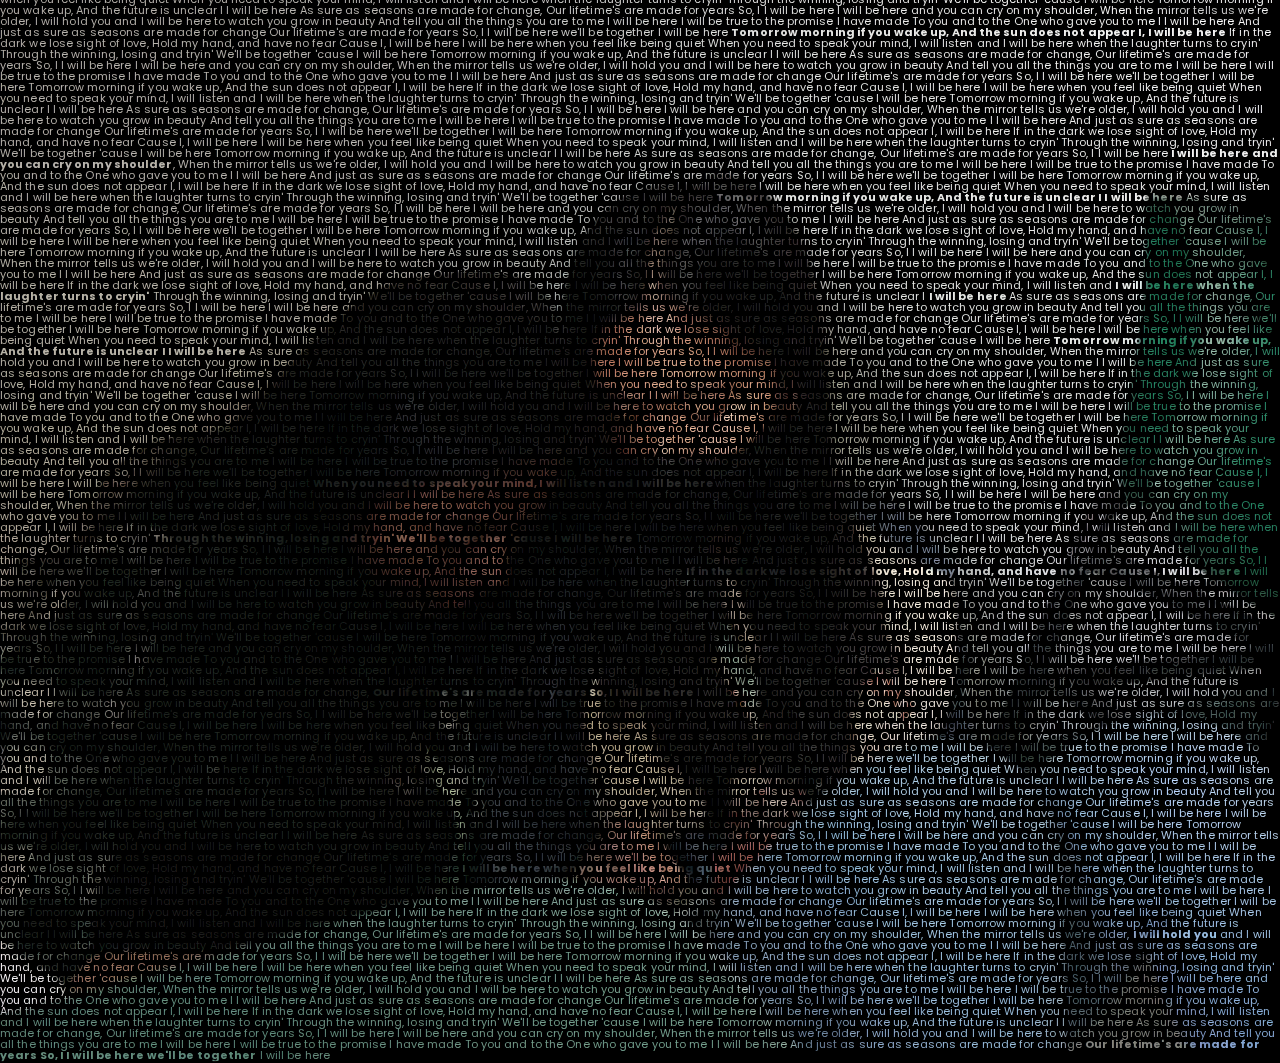
<file: index.html>
<!DOCTYPE html>
<html lang="en">
 
<head>
    <meta charset="UTF-8">
    <meta http-equiv="X-UA-Compatible" content="IE=edge">
    <meta name="viewport" content="width=device-width, initial-scale=1.0">
    <title>eheheheheheh</title>
    <link rel="stylesheet" href="style.css">
</head>
 
<body>
    <p>
        Tomorrow morning if you wake up,
        And the sun does not appear
        I, <strong>will be here</strong>
        If in the dark we lose sight of love,
        Hold my hand, and have no fear
        Cause I, I will be here
        I will be here when you feel like being quiet
        When you need to speak your mind,
        I will listen and
        I will be here when the laughter turns to cryin'
        Through the winning, losing and tryin'
        We'll be together 'cause I will be here
        Tomorrow morning if you wake up,
        And the future is unclear
        I I will be here
        As sure as seasons are made for change,
        Our lifetime's are made for years
        So, I I will be here
        <strong>will be here and you can cry on my shoulder</strong>,
        When the mirror tells us we're older,
        I will hold you and
        I will be here to watch you grow in beauty
        And tell you all the things you are to me
        I will be here
        I will be true to the promise I have made
        To you and to the One who gave you to me
        I I will be here
        And just as sure as seasons are made for change
        Our lifetime's are made for years
        So, I I will be here we'll be together
        I will be here
        Tomorrow morning if you wake up,
        And the sun does not appear
        I, I will be here
        If in the dark we lose sight of love,
        Hold my hand, and have no fear
        Cause I, I will be here
        I will be here when you feel like being quiet
        When you need to speak your mind,
        I will listen and
        I will be here when the laughter turns to cryin'
        Through the winning, losing and tryin'
        We'll be together 'cause I will be here
        Tomorrow morning if you wake up,
        And the future is unclear
        I I will be here
        As sure as seasons are made for change,
        Our lifetime's are made for years
        So, I I will be here
        I will be here and you can cry on my shoulder,
        When the mirror tells us we're older,
        I will hold you and
        I will be here to watch you grow in beauty
        And tell you all the things you are to me
        I will be here
        I will be true to the promise I have made
        To you and to the One who gave you to me
        I I will be here
        And just as sure as seasons are made for change
        Our lifetime's are made for years
        So, I I will be here we'll be together
        I will be here Tomorrow morning if you wake up,
        And the sun does not appear
        I, I will be here
        If in the dark we lose sight of love,
        Hold my hand, and have no fear
        Cause I, I will be here
        I will be here when you feel like being quiet
        When you need to speak your mind,
        I will listen and
        I will be here when the laughter turns to cryin'
        Through the winning, losing and tryin'
        We'll be together 'cause I will be here
        Tomorrow morning if you wake up,
        And the future is unclear
        I I will be here
        As sure as seasons are made for change,
        Our lifetime's are made for years
        So, I I will be here
        I will be here and you can cry on my shoulder,
        When the mirror tells us we're older,
        I will hold you and
        I will be here to watch you grow in beauty
        And tell you all the things you are to me
        I will be here
        I will be true to the promise I have made
        To you and to the One who gave you to me
        I I will be here
        And just as sure as seasons are made for change
        Our lifetime's are made for years
        So, I I will be here we'll be together
        I will be here Tomorrow morning if you wake up,
        And the sun does not appear
        I, I will be here
        If in the dark we lose sight of love,
        Hold my hand, and have no fear
        Cause I, I will be here
        I will be here when you feel like being quiet
        When you need to speak your mind,
        I will listen and
        I will be here when the laughter turns to cryin'
        Through the winning, losing and tryin'
        We'll be together 'cause I will be here
        Tomorrow morning if you wake up,
        And the future is unclear
        I I will be here
        As sure as seasons are made for change,
        Our lifetime's are made for years
        So, I I will be here
        I will be here and you can cry on my shoulder,
        When the mirror tells us we're older,
        I will hold you and
        I will be here to watch you grow in beauty
        And tell you all the things you are to me
        I will be here
        I will be true to the promise I have made
        To you and to the One who gave you to me
        I I will be here
        And just as sure as seasons are made for change
        Our lifetime's are made for years
        So, I I will be here we'll be together
        I will be here <strong>Tomorrow morning if you wake up,
        And the sun does not appear
        I, I will be here</strong>
        If in the dark we lose sight of love,
        Hold my hand, and have no fear
        Cause I, I will be here
        I will be here when you feel like being quiet
        When you need to speak your mind,
        I will listen and
        I will be here when the laughter turns to cryin'
        Through the winning, losing and tryin'
        We'll be together 'cause I will be here
        Tomorrow morning if you wake up,
        And the future is unclear
        I I will be here
        As sure as seasons are made for change,
        Our lifetime's are made for years
        So, I I will be here
        I will be here and you can cry on my shoulder,
        When the mirror tells us we're older,
        I will hold you and
        I will be here to watch you grow in beauty
        And tell you all the things you are to me
        I will be here
        I will be true to the promise I have made
        To you and to the One who gave you to me
        I I will be here
        And just as sure as seasons are made for change
        Our lifetime's are made for years
        So, I I will be here we'll be together
        I will be here Tomorrow morning if you wake up,
        And the sun does not appear
        I, I will be here
        If in the dark we lose sight of love,
        Hold my hand, and have no fear
        Cause I, I will be here
        I will be here when you feel like being quiet
        When you need to speak your mind,
        I will listen and
        I will be here when the laughter turns to cryin'
        Through the winning, losing and tryin'
        We'll be together 'cause I will be here
        Tomorrow morning if you wake up,
        And the future is unclear
        I I will be here
        As sure as seasons are made for change,
        Our lifetime's are made for years
        So, I I will be here
        I will be here and you can cry on my shoulder,
        When the mirror tells us we're older,
        I will hold you and
        I will be here to watch you grow in beauty
        And tell you all the things you are to me
        I will be here
        I will be true to the promise I have made
        To you and to the One who gave you to me
        I I will be here
        And just as sure as seasons are made for change
        Our lifetime's are made for years
        So, I I will be here we'll be together
        I will be here Tomorrow morning if you wake up,
        And the sun does not appear
        I, I will be here
        If in the dark we lose sight of love,
        Hold my hand, and have no fear
        Cause I, I will be here
        I will be here when you feel like being quiet
        When you need to speak your mind,
        I will listen and
        I will be here when the laughter turns to cryin'
        Through the winning, losing and tryin'
        We'll be together 'cause I will be here
        Tomorrow morning if you wake up,
        And the future is unclear
        I I will be here
        As sure as seasons are made for change,
        Our lifetime's are made for years
        So, I I will be here
        <strong>I will be here and you can cry on my shoulder</strong>,
        When the mirror tells us we're older,
        I will hold you and
        I will be here to watch you grow in beauty
        And tell you all the things you are to me
        I will be here
        I will be true to the promise I have made
        To you and to the One who gave you to me
        I I will be here
        And just as sure as seasons are made for change
        Our lifetime's are made for years
        So, I I will be here we'll be together
        I will be here Tomorrow morning if you wake up,
        And the sun does not appear
        I, I will be here
        If in the dark we lose sight of love,
        Hold my hand, and have no fear
        Cause I, I will be here
        I will be here when you feel like being quiet
        When you need to speak your mind,
        I will listen and
        I will be here when the laughter turns to cryin'
        Through the winning, losing and tryin'
        We'll be together 'cause I will be here
        <strong>Tomorrow morning if you wake up,
        And the future is unclear
        I I will be here</strong>
        As sure as seasons are made for change,
        Our lifetime's are made for years
        So, I I will be here
        I will be here and you can cry on my shoulder,
        When the mirror tells us we're older,
        I will hold you and
        I will be here to watch you grow in beauty
        And tell you all the things you are to me
        I will be here
        I will be true to the promise I have made
        To you and to the One who gave you to me
        I I will be here
        And just as sure as seasons are made for change
        Our lifetime's are made for years
        So, I I will be here we'll be together
        I will be here Tomorrow morning if you wake up,
        And the sun does not appear
        I, I will be here
        If in the dark we lose sight of love,
        Hold my hand, and have no fear
        Cause I, I will be here
        I will be here when you feel like being quiet
        When you need to speak your mind,
        I will listen and
        I will be here when the laughter turns to cryin'
        Through the winning, losing and tryin'
        We'll be together 'cause I will be here
        Tomorrow morning if you wake up,
        And the future is unclear
        I I will be here
        As sure as seasons are made for change,
        Our lifetime's are made for years
        So, I I will be here
        I will be here and you can cry on my shoulder,
        When the mirror tells us we're older,
        I will hold you and
        I will be here to watch you grow in beauty
        And tell you all the things you are to me
        I will be here
        I will be true to the promise I have made
        To you and to the One who gave you to me
        I I will be here
        And just as sure as seasons are made for change
        Our lifetime's are made for years
        So, I I will be here we'll be together
        I will be here Tomorrow morning if you wake up,
        And the sun does not appear
        I, I will be here
        If in the dark we lose sight of love,
        Hold my hand, and have no fear
        Cause I, I will be here
        I will be here when you feel like being quiet
        When you need to speak your mind,
        I will listen and
        <strong>I will be here when the laughter turns to cryin'</strong>
        Through the winning, losing and tryin'
        We'll be together 'cause I will be here
        Tomorrow morning if you wake up,
        And the future is unclear
        I <strong>I will be here </strong>
        As sure as seasons are made for change,
        Our lifetime's are made for years
        So, I I will be here
        I will be here and you can cry on my shoulder,
        When the mirror tells us we're older,
        I will hold you and
        I will be here to watch you grow in beauty
        And tell you all the things you are to me
        I will be here
        I will be true to the promise I have made
        To you and to the One who gave you to me
        I I will be here
        And just as sure as seasons are made for change
        Our lifetime's are made for years
        So, I I will be here we'll be together
        I will be here Tomorrow morning if you wake up,
        And the sun does not appear
        I, I will be here
        If in the dark we lose sight of love,
        Hold my hand, and have no fear
        Cause I, I will be here
        I will be here when you feel like being quiet
        When you need to speak your mind,
        I will listen and
        I will be here when the laughter turns to cryin'
        Through the winning, losing and tryin'
        We'll be together 'cause I will be here
        <strong>Tomorrow morning if you wake up,
        And the future is unclear
        I I will be here</strong>
        As sure as seasons are made for change,
        Our lifetime's are made for years
        So, I I will be here
        I will be here and you can cry on my shoulder,
        When the mirror tells us we're older,
        I will hold you and
        I will be here to watch you grow in beauty
        And tell you all the things you are to me
        I will be here
        I will be true to the promise I have made
        To you and to the One who gave you to me
        I I will be here
        And just as sure as seasons are made for change
        Our lifetime's are made for years
        So, I I will be here we'll be together
        I will be here Tomorrow morning if you wake up,
        And the sun does not appear
        I, I will be here
        If in the dark we lose sight of love,
        Hold my hand, and have no fear
        Cause I, I will be here
        I will be here when you feel like being quiet
        When you need to speak your mind,
        I will listen and
        I will be here when the laughter turns to cryin'
        Through the winning, losing and tryin'
        We'll be together 'cause I will be here
        Tomorrow morning if you wake up,
        And the future is unclear
        I I will be here
        As sure as seasons are made for change,
        Our lifetime's are made for years
        So, I I will be here
        I will be here and you can cry on my shoulder,
        When the mirror tells us we're older,
        I will hold you and
        I will be here to watch you grow in beauty
        And tell you all the things you are to me
        I will be here
        I will be true to the promise I have made
        To you and to the One who gave you to me
        I I will be here
        And just as sure as seasons are made for change
        Our lifetime's are made for years
        So, I I will be here we'll be together
        I will be here Tomorrow morning if you wake up,
        And the sun does not appear
        I, I will be here
        If in the dark we lose sight of love,
        Hold my hand, and have no fear
        Cause I, I will be here
        I will be here when you feel like being quiet
        When you need to speak your mind,
        I will listen and
        I will be here when the laughter turns to cryin'
        Through the winning, losing and tryin'
        We'll be together 'cause I will be here
        Tomorrow morning if you wake up,
        And the future is unclear
        I I will be here
        As sure as seasons are made for change,
        Our lifetime's are made for years
        So, I I will be here
        I will be here and you can cry on my shoulder,
        When the mirror tells us we're older,
        I will hold you and
        I will be here to watch you grow in beauty
        And tell you all the things you are to me
        I will be here
        I will be true to the promise I have made
        To you and to the One who gave you to me
        I I will be here
        And just as sure as seasons are made for change
        Our lifetime's are made for years
        So, I I will be here we'll be together
        I will be here Tomorrow morning if you wake up,
        And the sun does not appear
        I, I will be here
        If in the dark we lose sight of love,
        Hold my hand, and have no fear
        Cause I, I will be here
        I will be here when you feel like being quiet
        <strong>When you need to speak your mind,
        I will listen and
        I will be here</strong>when the laughter turns to cryin'
        Through the winning, losing and tryin'
        We'll be together 'cause I will be here
        Tomorrow morning if you wake up,
        And the future is unclear
        I I will be here
        As sure as seasons are made for change,
        Our lifetime's are made for years
        So, I I will be here
        I will be here and you can cry on my shoulder,
        When the mirror tells us we're older,
        I will hold you and
        I will be here to watch you grow in beauty
        And tell you all the things you are to me
        I will be here
        I will be true to the promise I have made
        To you and to the One who gave you to me
        I I will be here
        And just as sure as seasons are made for change
        Our lifetime's are made for years
        So, I I will be here we'll be together
        I will be here Tomorrow morning if you wake up,
        And the sun does not appear
        I, I will be here
        If in the dark we lose sight of love,
        Hold my hand, and have no fear
        Cause I, I will be here
        I will be here when you feel like being quiet
        When you need to speak your mind,
        I will listen and
        I will be here when the laughter turns to cryin'
        <strong>Through the winning, losing and tryin'
        We'll be together 'cause I will be here</strong>
        Tomorrow morning if you wake up,
        And the future is unclear
        I I will be here
        As sure as seasons are made for change,
        Our lifetime's are made for years
        So, I I will be here
        I will be here and you can cry on my shoulder,
        When the mirror tells us we're older,
        I will hold you and
        I will be here to watch you grow in beauty
        And tell you all the things you are to me
        I will be here
        I will be true to the promise I have made
        To you and to the One who gave you to me
        I I will be here
        And just as sure as seasons are made for change
        Our lifetime's are made for years
        So, I I will be here we'll be together
        I will be here Tomorrow morning if you wake up,
        And the sun does not appear
        I, I will be here
        <strong> If in the dark we lose sight of love,
        Hold my hand, and have no fear
        Cause I, I will be here</strong>
        I will be here when you feel like being quiet
        When you need to speak your mind,
        I will listen and
        I will be here when the laughter turns to cryin'
        Through the winning, losing and tryin'
        We'll be together 'cause I will be here
        Tomorrow morning if you wake up,
        And the future is unclear
        I I will be here
        As sure as seasons are made for change,
        Our lifetime's are made for years
        So, I I will be here
        I will be here and you can cry on my shoulder,
        When the mirror tells us we're older,
        I will hold you and
        I will be here to watch you grow in beauty
        And tell you all the things you are to me
        I will be here
        I will be true to the promise I have made
        To you and to the One who gave you to me
        I I will be here
        And just as sure as seasons are made for change
        Our lifetime's are made for years
        So, I I will be here we'll be together
        I will be here Tomorrow morning if you wake up,
        And the sun does not appear
        I, I will be here
        If in the dark we lose sight of love,
        Hold my hand, and have no fear
        Cause I, I will be here
        I will be here when you feel like being quiet
        When you need to speak your mind,
        I will listen and
        I will be here when the laughter turns to cryin'
        Through the winning, losing and tryin'
        We'll be together 'cause I will be here
        Tomorrow morning if you wake up,
        And the future is unclear
        I I will be here
        As sure as seasons are made for change,
        Our lifetime's are made for years
        So, I I will be here
        I will be here and you can cry on my shoulder,
        When the mirror tells us we're older,
        I will hold you and
        I will be here to watch you grow in beauty
        And tell you all the things you are to me
        I will be here
        I will be true to the promise I have made
        To you and to the One who gave you to me
        I I will be here
        And just as sure as seasons are made for change
        Our lifetime's are made for years
        So, I I will be here we'll be together
        I will be here Tomorrow morning if you wake up,
        And the sun does not appear
        I, I will be here
        If in the dark we lose sight of love,
        Hold my hand, and have no fear
        Cause I, I will be here
        I will be here when you feel like being quiet
        When you need to speak your mind,
        I will listen and
        I will be here when the laughter turns to cryin'
        Through the winning, losing and tryin'
        We'll be together 'cause I will be here
        Tomorrow morning if you wake up,
        And the future is unclear
        I I will be here
        As sure as seasons are made for change,
       <strong>Our lifetime's are made for years
        So, I I will be here</strong>
        I will be here and you can cry on my shoulder,
        When the mirror tells us we're older,
        I will hold you and
        I will be here to watch you grow in beauty
        And tell you all the things you are to me
        I will be here
        I will be true to the promise I have made
        To you and to the One who gave you to me
        I I will be here
        And just as sure as seasons are made for change
        Our lifetime's are made for years
        So, I I will be here we'll be together
        I will be here Tomorrow morning if you wake up,
        And the sun does not appear
        I, I will be here
        If in the dark we lose sight of love,
        Hold my hand, and have no fear
        Cause I, I will be here
        I will be here when you feel like being quiet
        When you need to speak your mind,
        I will listen and
        I will be here when the laughter turns to cryin'
        Through the winning, losing and tryin'
        We'll be together 'cause I will be here
        Tomorrow morning if you wake up,
        And the future is unclear
        I I will be here
        As sure as seasons are made for change,
        Our lifetime's are made for years
        So, I I will be here
        I will be here and you can cry on my shoulder,
        When the mirror tells us we're older,
        I will hold you and
        I will be here to watch you grow in beauty
        And tell you all the things you are to me
        I will be here
        I will be true to the promise I have made
        To you and to the One who gave you to me
        I I will be here
        And just as sure as seasons are made for change
        Our lifetime's are made for years
        So, I I will be here we'll be together
        I will be here Tomorrow morning if you wake up,
        And the sun does not appear
        I, I will be here
        If in the dark we lose sight of love,
        Hold my hand, and have no fear
        Cause I, I will be here
        I will be here when you feel like being quiet
        When you need to speak your mind,
        I will listen and
        I will be here when the laughter turns to cryin'
        Through the winning, losing and tryin'
        We'll be together 'cause I will be here
        Tomorrow morning if you wake up,
        And the future is unclear
        I I will be here
        As sure as seasons are made for change,
        Our lifetime's are made for years
        So, I I will be here
        I will be here and you can cry on my shoulder,
        When the mirror tells us we're older,
        I will hold you and
        I will be here to watch you grow in beauty
        And tell you all the things you are to me
        I will be here
        I will be true to the promise I have made
        To you and to the One who gave you to me
        I I will be here
        And just as sure as seasons are made for change
        Our lifetime's are made for years
        So, I I will be here we'll be together
        I will be here Tomorrow morning if you wake up,
        And the sun does not appear
        I, I will be here
        If in the dark we lose sight of love,
        Hold my hand, and have no fear
        Cause I, I will be here
        I will be here when you feel like being quiet
        When you need to speak your mind,
        I will listen and
        I will be here when the laughter turns to cryin'
        Through the winning, losing and tryin'
        We'll be together 'cause I will be here
        Tomorrow morning if you wake up,
        And the future is unclear
        I I will be here
        As sure as seasons are made for change,
        Our lifetime's are made for years
        So, I I will be here
        I will be here and you can cry on my shoulder,
        When the mirror tells us we're older,
        I will hold you and
        I will be here to watch you grow in beauty
        And tell you all the things you are to me
        I will be here
        I will be true to the promise I have made
        To you and to the One who gave you to me
        I I will be here
        And just as sure as seasons are made for change
        Our lifetime's are made for years
        So, I I will be here we'll be together
        I will be here Tomorrow morning if you wake up,
        And the sun does not appear
        I, I will be here
        If in the dark we lose sight of love,
        Hold my hand, and have no fear
        Cause I, I will be here
        <strong>I will be here when you feel like being quiet</strong>
        When you need to speak your mind,
        I will listen and
        I will be here when the laughter turns to cryin'
        Through the winning, losing and tryin'
        We'll be together 'cause I will be here
        Tomorrow morning if you wake up,
        And the future is unclear
        I I will be here
        As sure as seasons are made for change,
        Our lifetime's are made for years
        So, I I will be here
        I will be here and you can cry on my shoulder,
        When the mirror tells us we're older,
        I will hold you and
        I will be here to watch you grow in beauty
        And tell you all the things you are to me
        I will be here
        I will be true to the promise I have made
        To you and to the One who gave you to me
        I I will be here
        And just as sure as seasons are made for change
        Our lifetime's are made for years
        So, I I will be here we'll be together
        I will be here Tomorrow morning if you wake up,
        And the sun does not appear
        I, I will be here
        If in the dark we lose sight of love,
        Hold my hand, and have no fear
        Cause I, I will be here
        I will be here when you feel like being quiet
        When you need to speak your mind,
        I will listen and
        I will be here when the laughter turns to cryin'
        Through the winning, losing and tryin'
        We'll be together 'cause I will be here
        Tomorrow morning if you wake up,
        And the future is unclear
        I I will be here
        As sure as seasons are made for change,
        Our lifetime's are made for years
        So, I I will be here
        I will be here and you can cry on my shoulder,
        When the mirror tells us we're older,
        <strong>I will hold you</strong> and
        I will be here to watch you grow in beauty
        And tell you all the things you are to me
        I will be here
        I will be true to the promise I have made
        To you and to the One who gave you to me
        I I will be here
        And just as sure as seasons are made for change
        Our lifetime's are made for years
        So, I I will be here we'll be together
        I will be here Tomorrow morning if you wake up,
        And the sun does not appear
        I, I will be here
        If in the dark we lose sight of love,
        Hold my hand, and have no fear
        Cause I, I will be here
        I will be here when you feel like being quiet
        When you need to speak your mind,
        I will listen and
        I will be here when the laughter turns to cryin'
        Through the winning, losing and tryin'
        We'll be together 'cause I will be here
        Tomorrow morning if you wake up,
        And the future is unclear
        I I will be here
        As sure as seasons are made for change,
        Our lifetime's are made for years
        So, I I will be here
        I will be here and you can cry on my shoulder,
        When the mirror tells us we're older,
        I will hold you and
        I will be here to watch you grow in beauty
        And tell you all the things you are to me
        I will be here
        I will be true to the promise I have made
        To you and to the One who gave you to me
        I I will be here
        And just as sure as seasons are made for change
        Our lifetime's are made for years
        So, I I will be here we'll be together
        I will be here
        Tomorrow morning if you wake up,
        And the sun does not appear
        I, I will be here
        If in the dark we lose sight of love,
        Hold my hand, and have no fear
        Cause I, I will be here
        I will be here when you feel like being quiet
        When you need to speak your mind,
        I will listen and
        I will be here when the laughter turns to cryin'
        Through the winning, losing and tryin'
        We'll be together 'cause I will be here
        Tomorrow morning if you wake up,
        And the future is unclear
        I I will be here
        As sure as seasons are made for change,
        Our lifetime's are made for years
        So, I I will be here
        I will be here and you can cry on my shoulder,
        When the mirror tells us we're older,
        I will hold you and
        I will be here to watch you grow in beauty
        And tell you all the things you are to me
        I will be here
        I will be true to the promise I have made
        To you and to the One who gave you to me
        I I will be here
        And just as sure as seasons are made for change
       <strong> Our lifetime's are made for years
        So, I I will be here we'll be together</strong>
        I will be here
    </p>
</body>
 
</html>
</file>
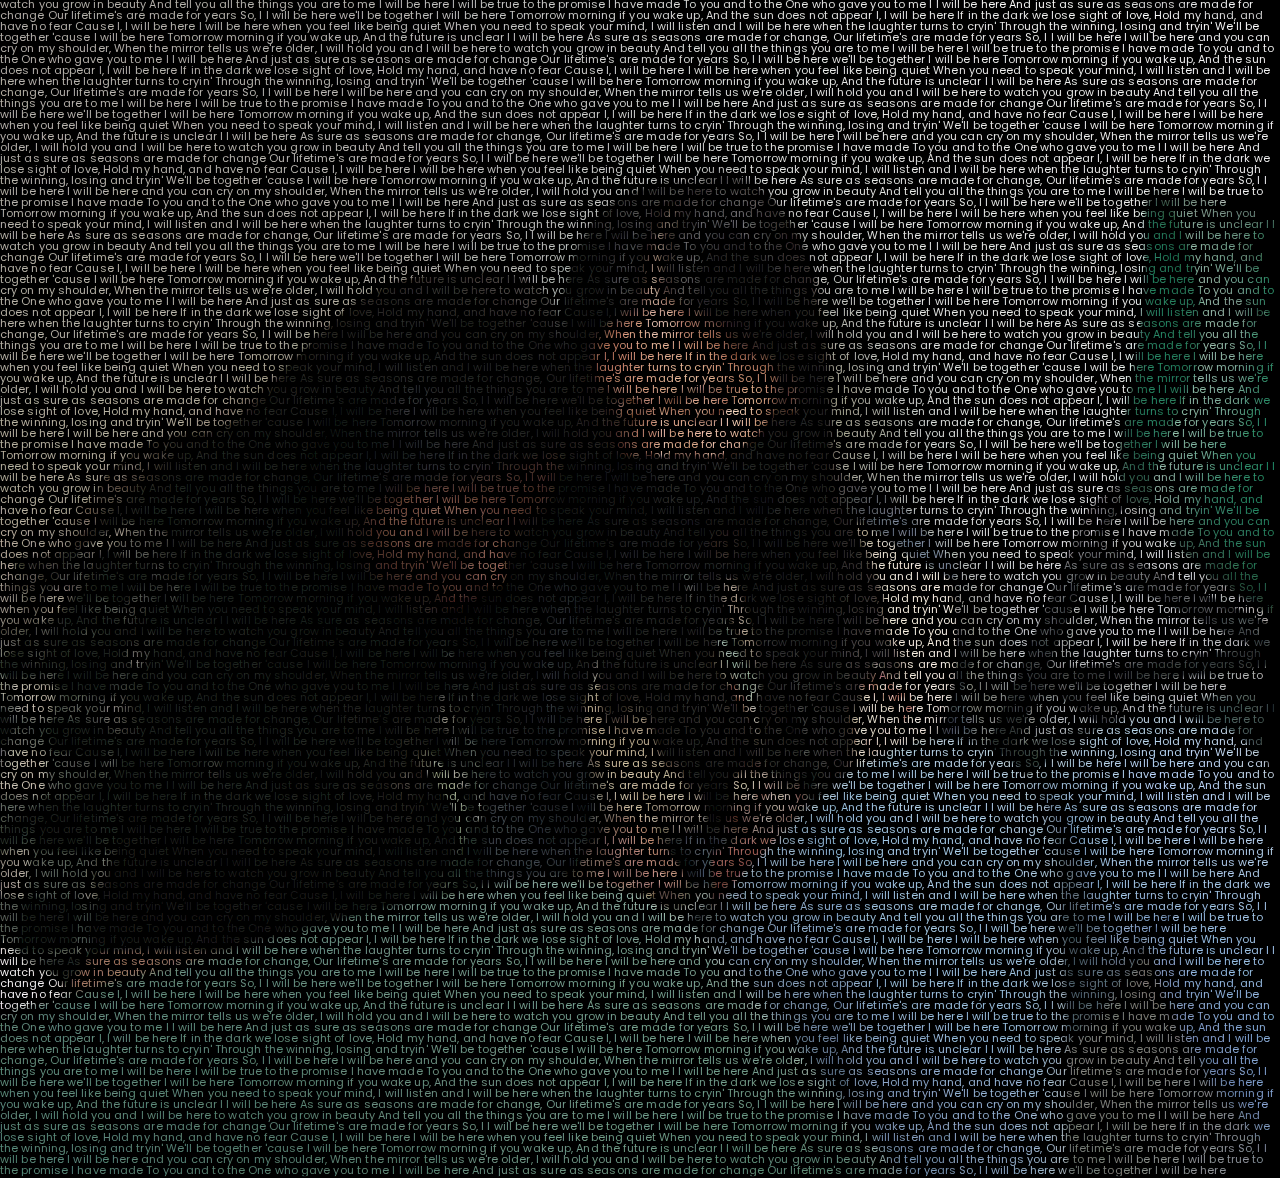
<file: ali.html>
<!DOCTYPE html>
<html lang="en">
 
<head>
    <meta charset="UTF-8">
    <meta http-equiv="X-UA-Compatible" content="IE=edge">
    <meta name="viewport" content="width=device-width, initial-scale=1.0">
    <title>eheheheheheh</title>
    <link rel="stylesheet" href="style.css">
</head>
 
<body>
    <p>
        Tomorrow morning if you wake up,
        And the sun does not appear
        I, I will be here
        If in the dark we lose sight of love,
        Hold my hand, and have no fear
        Cause I, I will be here
        I will be here when you feel like being quiet
        When you need to speak your mind,
        I will listen and
        I will be here when the laughter turns to cryin'
        Through the winning, losing and tryin'
        We'll be together 'cause I will be here
        Tomorrow morning if you wake up,
        And the future is unclear
        I I will be here
        As sure as seasons are made for change,
        Our lifetime's are made for years
        So, I I will be here
        I will be here and you can cry on my shoulder,
        When the mirror tells us we're older,
        I will hold you and
        I will be here to watch you grow in beauty
        And tell you all the things you are to me
        I will be here
        I will be true to the promise I have made
        To you and to the One who gave you to me
        I I will be here
        And just as sure as seasons are made for change
        Our lifetime's are made for years
        So, I I will be here we'll be together
        I will be here
        Tomorrow morning if you wake up,
        And the sun does not appear
        I, I will be here
        If in the dark we lose sight of love,
        Hold my hand, and have no fear
        Cause I, I will be here
        I will be here when you feel like being quiet
        When you need to speak your mind,
        I will listen and
        I will be here when the laughter turns to cryin'
        Through the winning, losing and tryin'
        We'll be together 'cause I will be here
        Tomorrow morning if you wake up,
        And the future is unclear
        I I will be here
        As sure as seasons are made for change,
        Our lifetime's are made for years
        So, I I will be here
        I will be here and you can cry on my shoulder,
        When the mirror tells us we're older,
        I will hold you and
        I will be here to watch you grow in beauty
        And tell you all the things you are to me
        I will be here
        I will be true to the promise I have made
        To you and to the One who gave you to me
        I I will be here
        And just as sure as seasons are made for change
        Our lifetime's are made for years
        So, I I will be here we'll be together
        I will be here Tomorrow morning if you wake up,
        And the sun does not appear
        I, I will be here
        If in the dark we lose sight of love,
        Hold my hand, and have no fear
        Cause I, I will be here
        I will be here when you feel like being quiet
        When you need to speak your mind,
        I will listen and
        I will be here when the laughter turns to cryin'
        Through the winning, losing and tryin'
        We'll be together 'cause I will be here
        Tomorrow morning if you wake up,
        And the future is unclear
        I I will be here
        As sure as seasons are made for change,
        Our lifetime's are made for years
        So, I I will be here
        I will be here and you can cry on my shoulder,
        When the mirror tells us we're older,
        I will hold you and
        I will be here to watch you grow in beauty
        And tell you all the things you are to me
        I will be here
        I will be true to the promise I have made
        To you and to the One who gave you to me
        I I will be here
        And just as sure as seasons are made for change
        Our lifetime's are made for years
        So, I I will be here we'll be together
        I will be here Tomorrow morning if you wake up,
        And the sun does not appear
        I, I will be here
        If in the dark we lose sight of love,
        Hold my hand, and have no fear
        Cause I, I will be here
        I will be here when you feel like being quiet
        When you need to speak your mind,
        I will listen and
        I will be here when the laughter turns to cryin'
        Through the winning, losing and tryin'
        We'll be together 'cause I will be here
        Tomorrow morning if you wake up,
        And the future is unclear
        I I will be here
        As sure as seasons are made for change,
        Our lifetime's are made for years
        So, I I will be here
        I will be here and you can cry on my shoulder,
        When the mirror tells us we're older,
        I will hold you and
        I will be here to watch you grow in beauty
        And tell you all the things you are to me
        I will be here
        I will be true to the promise I have made
        To you and to the One who gave you to me
        I I will be here
        And just as sure as seasons are made for change
        Our lifetime's are made for years
        So, I I will be here we'll be together
        I will be here Tomorrow morning if you wake up,
        And the sun does not appear
        I, I will be here
        If in the dark we lose sight of love,
        Hold my hand, and have no fear
        Cause I, I will be here
        I will be here when you feel like being quiet
        When you need to speak your mind,
        I will listen and
        I will be here when the laughter turns to cryin'
        Through the winning, losing and tryin'
        We'll be together 'cause I will be here
        Tomorrow morning if you wake up,
        And the future is unclear
        I I will be here
        As sure as seasons are made for change,
        Our lifetime's are made for years
        So, I I will be here
        I will be here and you can cry on my shoulder,
        When the mirror tells us we're older,
        I will hold you and
        I will be here to watch you grow in beauty
        And tell you all the things you are to me
        I will be here
        I will be true to the promise I have made
        To you and to the One who gave you to me
        I I will be here
        And just as sure as seasons are made for change
        Our lifetime's are made for years
        So, I I will be here we'll be together
        I will be here Tomorrow morning if you wake up,
        And the sun does not appear
        I, I will be here
        If in the dark we lose sight of love,
        Hold my hand, and have no fear
        Cause I, I will be here
        I will be here when you feel like being quiet
        When you need to speak your mind,
        I will listen and
        I will be here when the laughter turns to cryin'
        Through the winning, losing and tryin'
        We'll be together 'cause I will be here
        Tomorrow morning if you wake up,
        And the future is unclear
        I I will be here
        As sure as seasons are made for change,
        Our lifetime's are made for years
        So, I I will be here
        I will be here and you can cry on my shoulder,
        When the mirror tells us we're older,
        I will hold you and
        I will be here to watch you grow in beauty
        And tell you all the things you are to me
        I will be here
        I will be true to the promise I have made
        To you and to the One who gave you to me
        I I will be here
        And just as sure as seasons are made for change
        Our lifetime's are made for years
        So, I I will be here we'll be together
        I will be here Tomorrow morning if you wake up,
        And the sun does not appear
        I, I will be here
        If in the dark we lose sight of love,
        Hold my hand, and have no fear
        Cause I, I will be here
        I will be here when you feel like being quiet
        When you need to speak your mind,
        I will listen and
        I will be here when the laughter turns to cryin'
        Through the winning, losing and tryin'
        We'll be together 'cause I will be here
        Tomorrow morning if you wake up,
        And the future is unclear
        I I will be here
        As sure as seasons are made for change,
        Our lifetime's are made for years
        So, I I will be here
        I will be here and you can cry on my shoulder,
        When the mirror tells us we're older,
        I will hold you and
        I will be here to watch you grow in beauty
        And tell you all the things you are to me
        I will be here
        I will be true to the promise I have made
        To you and to the One who gave you to me
        I I will be here
        And just as sure as seasons are made for change
        Our lifetime's are made for years
        So, I I will be here we'll be together
        I will be here Tomorrow morning if you wake up,
        And the sun does not appear
        I, I will be here
        If in the dark we lose sight of love,
        Hold my hand, and have no fear
        Cause I, I will be here
        I will be here when you feel like being quiet
        When you need to speak your mind,
        I will listen and
        I will be here when the laughter turns to cryin'
        Through the winning, losing and tryin'
        We'll be together 'cause I will be here
        Tomorrow morning if you wake up,
        And the future is unclear
        I I will be here
        As sure as seasons are made for change,
        Our lifetime's are made for years
        So, I I will be here
        I will be here and you can cry on my shoulder,
        When the mirror tells us we're older,
        I will hold you and
        I will be here to watch you grow in beauty
        And tell you all the things you are to me
        I will be here
        I will be true to the promise I have made
        To you and to the One who gave you to me
        I I will be here
        And just as sure as seasons are made for change
        Our lifetime's are made for years
        So, I I will be here we'll be together
        I will be here Tomorrow morning if you wake up,
        And the sun does not appear
        I, I will be here
        If in the dark we lose sight of love,
        Hold my hand, and have no fear
        Cause I, I will be here
        I will be here when you feel like being quiet
        When you need to speak your mind,
        I will listen and
        I will be here when the laughter turns to cryin'
        Through the winning, losing and tryin'
        We'll be together 'cause I will be here
        Tomorrow morning if you wake up,
        And the future is unclear
        I I will be here
        As sure as seasons are made for change,
        Our lifetime's are made for years
        So, I I will be here
        I will be here and you can cry on my shoulder,
        When the mirror tells us we're older,
        I will hold you and
        I will be here to watch you grow in beauty
        And tell you all the things you are to me
        I will be here
        I will be true to the promise I have made
        To you and to the One who gave you to me
        I I will be here
        And just as sure as seasons are made for change
        Our lifetime's are made for years
        So, I I will be here we'll be together
        I will be here Tomorrow morning if you wake up,
        And the sun does not appear
        I, I will be here
        If in the dark we lose sight of love,
        Hold my hand, and have no fear
        Cause I, I will be here
        I will be here when you feel like being quiet
        When you need to speak your mind,
        I will listen and
        I will be here when the laughter turns to cryin'
        Through the winning, losing and tryin'
        We'll be together 'cause I will be here
        Tomorrow morning if you wake up,
        And the future is unclear
        I I will be here
        As sure as seasons are made for change,
        Our lifetime's are made for years
        So, I I will be here
        I will be here and you can cry on my shoulder,
        When the mirror tells us we're older,
        I will hold you and
        I will be here to watch you grow in beauty
        And tell you all the things you are to me
        I will be here
        I will be true to the promise I have made
        To you and to the One who gave you to me
        I I will be here
        And just as sure as seasons are made for change
        Our lifetime's are made for years
        So, I I will be here we'll be together
        I will be here Tomorrow morning if you wake up,
        And the sun does not appear
        I, I will be here
        If in the dark we lose sight of love,
        Hold my hand, and have no fear
        Cause I, I will be here
        I will be here when you feel like being quiet
        When you need to speak your mind,
        I will listen and
        I will be here when the laughter turns to cryin'
        Through the winning, losing and tryin'
        We'll be together 'cause I will be here
        Tomorrow morning if you wake up,
        And the future is unclear
        I I will be here
        As sure as seasons are made for change,
        Our lifetime's are made for years
        So, I I will be here
        I will be here and you can cry on my shoulder,
        When the mirror tells us we're older,
        I will hold you and
        I will be here to watch you grow in beauty
        And tell you all the things you are to me
        I will be here
        I will be true to the promise I have made
        To you and to the One who gave you to me
        I I will be here
        And just as sure as seasons are made for change
        Our lifetime's are made for years
        So, I I will be here we'll be together
        I will be here Tomorrow morning if you wake up,
        And the sun does not appear
        I, I will be here
        If in the dark we lose sight of love,
        Hold my hand, and have no fear
        Cause I, I will be here
        I will be here when you feel like being quiet
        When you need to speak your mind,
        I will listen and
        I will be here when the laughter turns to cryin'
        Through the winning, losing and tryin'
        We'll be together 'cause I will be here
        Tomorrow morning if you wake up,
        And the future is unclear
        I I will be here
        As sure as seasons are made for change,
        Our lifetime's are made for years
        So, I I will be here
        I will be here and you can cry on my shoulder,
        When the mirror tells us we're older,
        I will hold you and
        I will be here to watch you grow in beauty
        And tell you all the things you are to me
        I will be here
        I will be true to the promise I have made
        To you and to the One who gave you to me
        I I will be here
        And just as sure as seasons are made for change
        Our lifetime's are made for years
        So, I I will be here we'll be together
        I will be here Tomorrow morning if you wake up,
        And the sun does not appear
        I, I will be here
        If in the dark we lose sight of love,
        Hold my hand, and have no fear
        Cause I, I will be here
        I will be here when you feel like being quiet
        When you need to speak your mind,
        I will listen and
        I will be here when the laughter turns to cryin'
        Through the winning, losing and tryin'
        We'll be together 'cause I will be here
        Tomorrow morning if you wake up,
        And the future is unclear
        I I will be here
        As sure as seasons are made for change,
        Our lifetime's are made for years
        So, I I will be here
        I will be here and you can cry on my shoulder,
        When the mirror tells us we're older,
        I will hold you and
        I will be here to watch you grow in beauty
        And tell you all the things you are to me
        I will be here
        I will be true to the promise I have made
        To you and to the One who gave you to me
        I I will be here
        And just as sure as seasons are made for change
        Our lifetime's are made for years
        So, I I will be here we'll be together
        I will be here Tomorrow morning if you wake up,
        And the sun does not appear
        I, I will be here
        If in the dark we lose sight of love,
        Hold my hand, and have no fear
        Cause I, I will be here
        I will be here when you feel like being quiet
        When you need to speak your mind,
        I will listen and
        I will be here when the laughter turns to cryin'
        Through the winning, losing and tryin'
        We'll be together 'cause I will be here
        Tomorrow morning if you wake up,
        And the future is unclear
        I I will be here
        As sure as seasons are made for change,
        Our lifetime's are made for years
        So, I I will be here
        I will be here and you can cry on my shoulder,
        When the mirror tells us we're older,
        I will hold you and
        I will be here to watch you grow in beauty
        And tell you all the things you are to me
        I will be here
        I will be true to the promise I have made
        To you and to the One who gave you to me
        I I will be here
        And just as sure as seasons are made for change
        Our lifetime's are made for years
        So, I I will be here we'll be together
        I will be here Tomorrow morning if you wake up,
        And the sun does not appear
        I, I will be here
        If in the dark we lose sight of love,
        Hold my hand, and have no fear
        Cause I, I will be here
        I will be here when you feel like being quiet
        When you need to speak your mind,
        I will listen and
        I will be here when the laughter turns to cryin'
        Through the winning, losing and tryin'
        We'll be together 'cause I will be here
        Tomorrow morning if you wake up,
        And the future is unclear
        I I will be here
        As sure as seasons are made for change,
        Our lifetime's are made for years
        So, I I will be here
        I will be here and you can cry on my shoulder,
        When the mirror tells us we're older,
        I will hold you and
        I will be here to watch you grow in beauty
        And tell you all the things you are to me
        I will be here
        I will be true to the promise I have made
        To you and to the One who gave you to me
        I I will be here
        And just as sure as seasons are made for change
        Our lifetime's are made for years
        So, I I will be here we'll be together
        I will be here Tomorrow morning if you wake up,
        And the sun does not appear
        I, I will be here
        If in the dark we lose sight of love,
        Hold my hand, and have no fear
        Cause I, I will be here
        I will be here when you feel like being quiet
        When you need to speak your mind,
        I will listen and
        I will be here when the laughter turns to cryin'
        Through the winning, losing and tryin'
        We'll be together 'cause I will be here
        Tomorrow morning if you wake up,
        And the future is unclear
        I I will be here
        As sure as seasons are made for change,
        Our lifetime's are made for years
        So, I I will be here
        I will be here and you can cry on my shoulder,
        When the mirror tells us we're older,
        I will hold you and
        I will be here to watch you grow in beauty
        And tell you all the things you are to me
        I will be here
        I will be true to the promise I have made
        To you and to the One who gave you to me
        I I will be here
        And just as sure as seasons are made for change
        Our lifetime's are made for years
        So, I I will be here we'll be together
        I will be here Tomorrow morning if you wake up,
        And the sun does not appear
        I, I will be here
        If in the dark we lose sight of love,
        Hold my hand, and have no fear
        Cause I, I will be here
        I will be here when you feel like being quiet
        When you need to speak your mind,
        I will listen and
        I will be here when the laughter turns to cryin'
        Through the winning, losing and tryin'
        We'll be together 'cause I will be here
        Tomorrow morning if you wake up,
        And the future is unclear
        I I will be here
        As sure as seasons are made for change,
        Our lifetime's are made for years
        So, I I will be here
        I will be here and you can cry on my shoulder,
        When the mirror tells us we're older,
        I will hold you and
        I will be here to watch you grow in beauty
        And tell you all the things you are to me
        I will be here
        I will be true to the promise I have made
        To you and to the One who gave you to me
        I I will be here
        And just as sure as seasons are made for change
        Our lifetime's are made for years
        So, I I will be here we'll be together
        I will be here Tomorrow morning if you wake up,
        And the sun does not appear
        I, I will be here
        If in the dark we lose sight of love,
        Hold my hand, and have no fear
        Cause I, I will be here
        I will be here when you feel like being quiet
        When you need to speak your mind,
        I will listen and
        I will be here when the laughter turns to cryin'
        Through the winning, losing and tryin'
        We'll be together 'cause I will be here
        Tomorrow morning if you wake up,
        And the future is unclear
        I I will be here
        As sure as seasons are made for change,
        Our lifetime's are made for years
        So, I I will be here
        I will be here and you can cry on my shoulder,
        When the mirror tells us we're older,
        I will hold you and
        I will be here to watch you grow in beauty
        And tell you all the things you are to me
        I will be here
        I will be true to the promise I have made
        To you and to the One who gave you to me
        I I will be here
        And just as sure as seasons are made for change
        Our lifetime's are made for years
        So, I I will be here we'll be together
        I will be here Tomorrow morning if you wake up,
        And the sun does not appear
        I, I will be here
        If in the dark we lose sight of love,
        Hold my hand, and have no fear
        Cause I, I will be here
        I will be here when you feel like being quiet
        When you need to speak your mind,
        I will listen and
        I will be here when the laughter turns to cryin'
        Through the winning, losing and tryin'
        We'll be together 'cause I will be here
        Tomorrow morning if you wake up,
        And the future is unclear
        I I will be here
        As sure as seasons are made for change,
        Our lifetime's are made for years
        So, I I will be here
        I will be here and you can cry on my shoulder,
        When the mirror tells us we're older,
        I will hold you and
        I will be here to watch you grow in beauty
        And tell you all the things you are to me
        I will be here
        I will be true to the promise I have made
        To you and to the One who gave you to me
        I I will be here
        And just as sure as seasons are made for change
        Our lifetime's are made for years
        So, I I will be here we'll be together
        I will be here Tomorrow morning if you wake up,
        And the sun does not appear
        I, I will be here
        If in the dark we lose sight of love,
        Hold my hand, and have no fear
        Cause I, I will be here
        I will be here when you feel like being quiet
        When you need to speak your mind,
        I will listen and
        I will be here when the laughter turns to cryin'
        Through the winning, losing and tryin'
        We'll be together 'cause I will be here
        Tomorrow morning if you wake up,
        And the future is unclear
        I I will be here
        As sure as seasons are made for change,
        Our lifetime's are made for years
        So, I I will be here
        I will be here and you can cry on my shoulder,
        When the mirror tells us we're older,
        I will hold you and
        I will be here to watch you grow in beauty
        And tell you all the things you are to me
        I will be here
        I will be true to the promise I have made
        To you and to the One who gave you to me
        I I will be here
        And just as sure as seasons are made for change
        Our lifetime's are made for years
        So, I I will be here we'll be together
        I will be here Tomorrow morning if you wake up,
        And the sun does not appear
        I, I will be here
        If in the dark we lose sight of love,
        Hold my hand, and have no fear
        Cause I, I will be here
        I will be here when you feel like being quiet
        When you need to speak your mind,
        I will listen and
        I will be here when the laughter turns to cryin'
        Through the winning, losing and tryin'
        We'll be together 'cause I will be here
        Tomorrow morning if you wake up,
        And the future is unclear
        I I will be here
        As sure as seasons are made for change,
        Our lifetime's are made for years
        So, I I will be here
        I will be here and you can cry on my shoulder,
        When the mirror tells us we're older,
        I will hold you and
        I will be here to watch you grow in beauty
        And tell you all the things you are to me
        I will be here
        I will be true to the promise I have made
        To you and to the One who gave you to me
        I I will be here
        And just as sure as seasons are made for change
        Our lifetime's are made for years
        So, I I will be here we'll be together
        I will be here Tomorrow morning if you wake up,
        And the sun does not appear
        I, I will be here
        If in the dark we lose sight of love,
        Hold my hand, and have no fear
        Cause I, I will be here
        I will be here when you feel like being quiet
        When you need to speak your mind,
        I will listen and
        I will be here when the laughter turns to cryin'
        Through the winning, losing and tryin'
        We'll be together 'cause I will be here
        Tomorrow morning if you wake up,
        And the future is unclear
        I I will be here
        As sure as seasons are made for change,
        Our lifetime's are made for years
        So, I I will be here
        I will be here and you can cry on my shoulder,
        When the mirror tells us we're older,
        I will hold you and
        I will be here to watch you grow in beauty
        And tell you all the things you are to me
        I will be here
        I will be true to the promise I have made
        To you and to the One who gave you to me
        I I will be here
        And just as sure as seasons are made for change
        Our lifetime's are made for years
        So, I I will be here we'll be together
        I will be here Tomorrow morning if you wake up,
        And the sun does not appear
        I, I will be here
        If in the dark we lose sight of love,
        Hold my hand, and have no fear
        Cause I, I will be here
        I will be here when you feel like being quiet
        When you need to speak your mind,
        I will listen and
        I will be here when the laughter turns to cryin'
        Through the winning, losing and tryin'
        We'll be together 'cause I will be here
        Tomorrow morning if you wake up,
        And the future is unclear
        I I will be here
        As sure as seasons are made for change,
        Our lifetime's are made for years
        So, I I will be here
        I will be here and you can cry on my shoulder,
        When the mirror tells us we're older,
        I will hold you and
        I will be here to watch you grow in beauty
        And tell you all the things you are to me
        I will be here
        I will be true to the promise I have made
        To you and to the One who gave you to me
        I I will be here
        And just as sure as seasons are made for change
        Our lifetime's are made for years
        So, I I will be here we'll be together
        I will be here Tomorrow morning if you wake up,
        And the sun does not appear
        I, I will be here
        If in the dark we lose sight of love,
        Hold my hand, and have no fear
        Cause I, I will be here
        I will be here when you feel like being quiet
        When you need to speak your mind,
        I will listen and
        I will be here when the laughter turns to cryin'
        Through the winning, losing and tryin'
        We'll be together 'cause I will be here
        Tomorrow morning if you wake up,
        And the future is unclear
        I I will be here
        As sure as seasons are made for change,
        Our lifetime's are made for years
        So, I I will be here
        I will be here and you can cry on my shoulder,
        When the mirror tells us we're older,
        I will hold you and
        I will be here to watch you grow in beauty
        And tell you all the things you are to me
        I will be here
        I will be true to the promise I have made
        To you and to the One who gave you to me
        I I will be here
        And just as sure as seasons are made for change
        Our lifetime's are made for years
        So, I I will be here we'll be together
        I will be here
        Tomorrow morning if you wake up,
        And the sun does not appear
        I, I will be here
        If in the dark we lose sight of love,
        Hold my hand, and have no fear
        Cause I, I will be here
        I will be here when you feel like being quiet
        When you need to speak your mind,
        I will listen and
        I will be here when the laughter turns to cryin'
        Through the winning, losing and tryin'
        We'll be together 'cause I will be here
        Tomorrow morning if you wake up,
        And the future is unclear
        I I will be here
        As sure as seasons are made for change,
        Our lifetime's are made for years
        So, I I will be here
        I will be here and you can cry on my shoulder,
        When the mirror tells us we're older,
        I will hold you and
        I will be here to watch you grow in beauty
        And tell you all the things you are to me
        I will be here
        I will be true to the promise I have made
        To you and to the One who gave you to me
        I I will be here
        And just as sure as seasons are made for change
        Our lifetime's are made for years
        So, I I will be here we'll be together
        I will be here Tomorrow morning if you wake up,
        And the sun does not appear
        I, I will be here
        If in the dark we lose sight of love,
        Hold my hand, and have no fear
        Cause I, I will be here
        I will be here when you feel like being quiet
        When you need to speak your mind,
        I will listen and
        I will be here when the laughter turns to cryin'
        Through the winning, losing and tryin'
        We'll be together 'cause I will be here
        Tomorrow morning if you wake up,
        And the future is unclear
        I I will be here
        As sure as seasons are made for change,
        Our lifetime's are made for years
        So, I I will be here
        I will be here and you can cry on my shoulder,
        When the mirror tells us we're older,
        I will hold you and
        I will be here to watch you grow in beauty
        And tell you all the things you are to me
        I will be here
        I will be true to the promise I have made
        To you and to the One who gave you to me
        I I will be here
        And just as sure as seasons are made for change
        Our lifetime's are made for years
        So, I I will be here we'll be together
        I will be here Tomorrow morning if you wake up,
        And the sun does not appear
        I, I will be here
        If in the dark we lose sight of love,
        Hold my hand, and have no fear
        Cause I, I will be here
        I will be here when you feel like being quiet
        When you need to speak your mind,
        I will listen and
        I will be here when the laughter turns to cryin'
        Through the winning, losing and tryin'
        We'll be together 'cause I will be here
        Tomorrow morning if you wake up,
        And the future is unclear
        I I will be here
        As sure as seasons are made for change,
        Our lifetime's are made for years
        So, I I will be here
        I will be here and you can cry on my shoulder,
        When the mirror tells us we're older,
        I will hold you and
        I will be here to watch you grow in beauty
        And tell you all the things you are to me
        I will be here
        I will be true to the promise I have made
        To you and to the One who gave you to me
        I I will be here
        And just as sure as seasons are made for change
        Our lifetime's are made for years
        So, I I will be here we'll be together
        I will be here Tomorrow morning if you wake up,
        And the sun does not appear
        I, I will be here
        If in the dark we lose sight of love,
        Hold my hand, and have no fear
        Cause I, I will be here
        I will be here when you feel like being quiet
        When you need to speak your mind,
        I will listen and
        I will be here when the laughter turns to cryin'
        Through the winning, losing and tryin'
        We'll be together 'cause I will be here
        Tomorrow morning if you wake up,
        And the future is unclear
        I I will be here
        As sure as seasons are made for change,
        Our lifetime's are made for years
        So, I I will be here
        I will be here and you can cry on my shoulder,
        When the mirror tells us we're older,
        I will hold you and
        I will be here to watch you grow in beauty
        And tell you all the things you are to me
        I will be here
        I will be true to the promise I have made
        To you and to the One who gave you to me
        I I will be here
        And just as sure as seasons are made for change
        Our lifetime's are made for years
        So, I I will be here we'll be together
        I will be here Tomorrow morning if you wake up,
        And the sun does not appear
        I, I will be here
        If in the dark we lose sight of love,
        Hold my hand, and have no fear
        Cause I, I will be here
        I will be here when you feel like being quiet
        When you need to speak your mind,
        I will listen and
        I will be here when the laughter turns to cryin'
        Through the winning, losing and tryin'
        We'll be together 'cause I will be here
        Tomorrow morning if you wake up,
        And the future is unclear
        I I will be here
        As sure as seasons are made for change,
        Our lifetime's are made for years
        So, I I will be here
        I will be here and you can cry on my shoulder,
        When the mirror tells us we're older,
        I will hold you and
        I will be here to watch you grow in beauty
        And tell you all the things you are to me
        I will be here
        I will be true to the promise I have made
        To you and to the One who gave you to me
        I I will be here
        And just as sure as seasons are made for change
        Our lifetime's are made for years
        So, I I will be here we'll be together
        I will be here Tomorrow morning if you wake up,
        And the sun does not appear
        I, I will be here
        If in the dark we lose sight of love,
        Hold my hand, and have no fear
        Cause I, I will be here
        I will be here when you feel like being quiet
        When you need to speak your mind,
        I will listen and
        I will be here when the laughter turns to cryin'
        Through the winning, losing and tryin'
        We'll be together 'cause I will be here
        Tomorrow morning if you wake up,
        And the future is unclear
        I I will be here
        As sure as seasons are made for change,
        Our lifetime's are made for years
        So, I I will be here
        I will be here and you can cry on my shoulder,
        When the mirror tells us we're older,
        I will hold you and
        I will be here to watch you grow in beauty
        And tell you all the things you are to me
        I will be here
        I will be true to the promise I have made
        To you and to the One who gave you to me
        I I will be here
        And just as sure as seasons are made for change
        Our lifetime's are made for years
        So, I I will be here we'll be together
        I will be here
    </p>
</body>
 
</html>
</file>
<file: style.css>
@import url('https://fonts.googleapis.com/css2?family=Poppins&display=swap');
 
body {
    margin: 0;
    padding: 0;
    font-family: 'Poppins', sans-serif;
    display: flex;
    align-items: center;
    justify-content: center;
    height: 100vh;
    background: #000;
}
 
p{
    font-size: 11px;
    line-height: 11px;
    background: url(kk.jpg);
    background-attachment: fixed;
    -webkit-background-clip: text;
    -webkit-text-fill-color: rgba(255, 255, 255, 0.07);
    background-size: 100%;
    background-repeat: no-repeat;
    background-position: center;
    letter-spacing: 0.1px;
}
</file>
